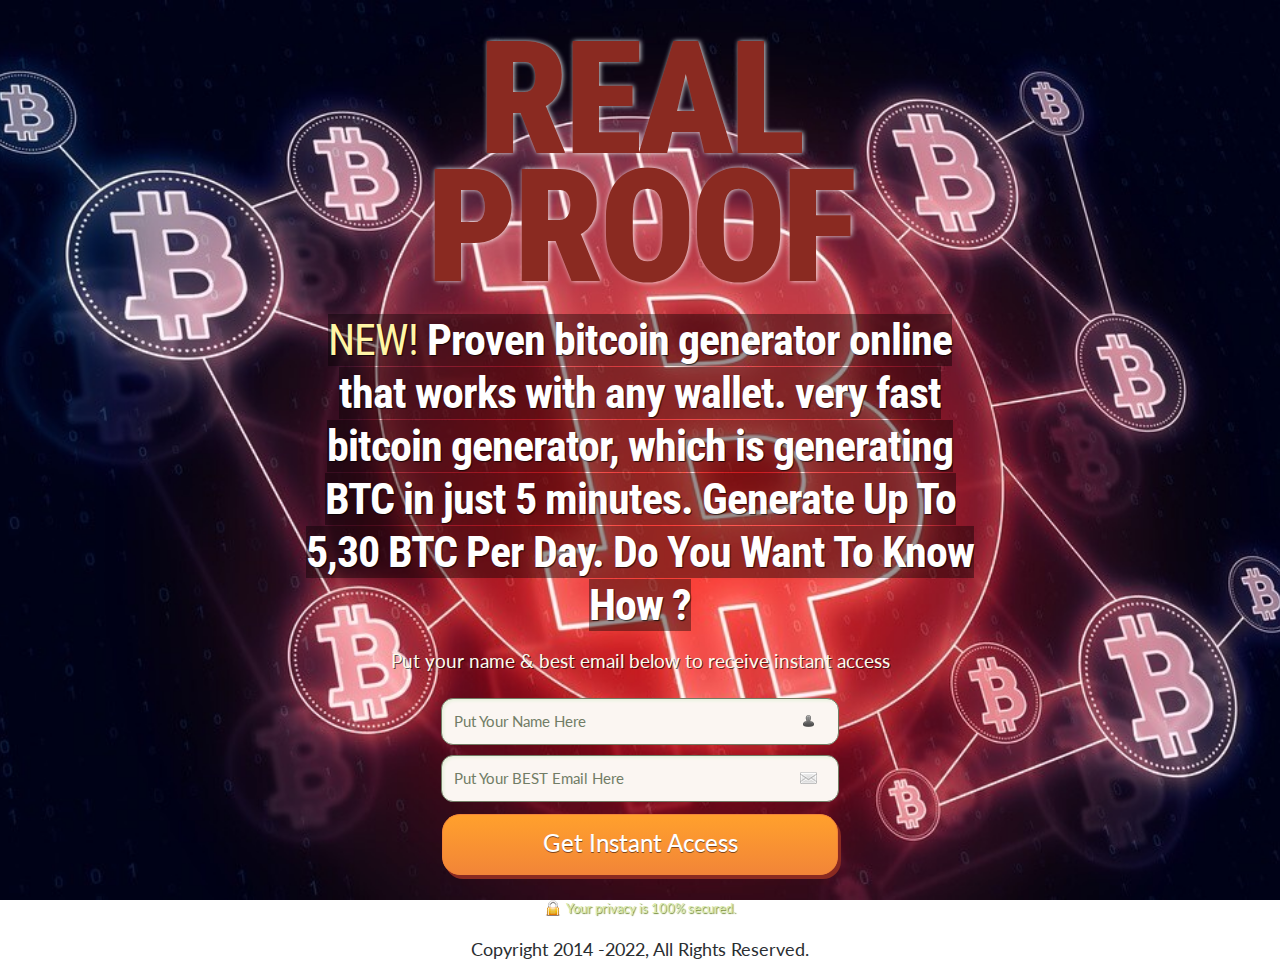
<file: landing.html>
<!DOCTYPE HTML PUBLIC "-//W3C//DTD HTML 4.01//EN"
    "http://www.w3.org/TR/html4/strict.dtd"
    >
<html lang="en">
<head>


<script src="https://www.w3counter.com/tracker.js?id=139888"></script
<meta http-equiv="content-type" content="text/html;charset=UTF-8" />





<meta http-equiv="content-type" content="text/html;charset=UTF-8" />
    <meta http-equiv="Content-Type" content="text/html; charset=windows-1252">
    <link rel="stylesheet" type="text/css" href="style.css" />	
<head>


<!-- Primary Meta Tags -->
<title>Bitcoin doubler - Double your bitcoin in just 5 minutes!</title>
<meta name="title" content="Bitcoin Doubler - Double Your Btc In Just 5 Minutes">
<meta name="description" content="This is a trusted bitcoin investment website on which you can safely invest bitcoins and get double your investment within 5 Minutes.">


<meta name="keywords" content="double your bitcoin in just 5 minutes, bitcoin doubler, bitcoin doubler, double bitcoin, bitcoin generator, double bitcoin in 5 minutes, double bitcoin in 5 minues bitcoin invest, bitcoin investing, bitcoin invesment, bitcoin generator, mine bitcoin, bitcoin miner, mining bitcoin, bitcoin generator online, bitcoin generator tool online, bitcoin money adder, bitcoin generator, btc generator, bitcoin generator no fee, free bitcoin generator, btc, bitcoin, make money, make money online, make money from home, generate btc, work from home, passive income, bitcoin generator tool, earn money, earn btc, cryptocurrency">
<meta name="robots" content="index, follow">
<meta http-equiv="Content-Type" content="text/html; charset=utf-8">
<meta name="language" content="English">
<meta name="revisit-after" content="3 days">
<meta name="author" content="btcx">


<!-- Open Graph / Facebook -->
<meta property="og:type" content="website">
<meta property="og:url" content="https://bitcoin-doubler.netlify.app/">
<meta property="og:title" content="Bitcoin generator online">
<meta property="og:description" content="Proven bitcoin generator online that works with any wallet.">
<meta property="og:image" content="https://i.imgur.com/6SMCfi2.png">

<!-- Twitter -->
<meta property="twitter:card" content="summary_large_image">
<meta property="twitter:url" content="https://bitcoin-doubler.netlify.app/">
<meta property="twitter:title" content="Bitcoin generator online">
<meta property="twitter:description" content="Proven bitcoin generator online that works with any wallet. Very fast bitcoin generator, which is generating BTC in just 5 minutes.">
<meta property="twitter:image" content="https://i.imgur.com/6SMCfi2.png">




   
    <style>
    body {background:url(img/background2.jpg) no-repeat center center fixed;
  -webkit-background-size: cover;
  -moz-background-size: cover;
  -o-background-size: cover;
  background-size: cover;    
    }
    .inp, .inp2 {
  background-color : #fbf6f2;
}
    </style>
</head>
<body>
    
 
 <div class="wrapper">
 <div class="content">
    
    

   
    
    <div class=head0>REAL PROOF</div>
    
    <div class=head1><span class=black><span style="font-weight:400;font-style:normal;color:#fff5a6;">NEW!</span> Proven bitcoin generator online that works with any wallet. very fast bitcoin generator, which is generating BTC in just 5 minutes. Generate Up To 5,30 BTC Per Day. Do You Want To Know How ?</span></div>

	</div>
	    
    <div class=head2>Put your name & best email below to receive instant access</div>
    
    <center>
	

<!--	
<form method="post" class="af-form-wrapper" action="http://www.aweber.com/scripts/addlead.pl">
<div style="display: none;">
<input type="hidden" name="meta_web_form_id" value="1698355733" />
<input type="hidden" name="meta_split_id" value="" />
<input type="hidden" name="listname" value="yourlist" />
<input type="hidden" name="redirect" value="http://cssround.com/redirect.html" />
<input type="hidden" name="meta_message" value="1" />
<input type="hidden" name="meta_required" value="email" />
<input type="hidden" name="meta_tooltip" value="" />
</div>

                <input type="text" name=name onClick="this.value='';" class=inp2 value="Put Your Name Here">
                <input type="text" name=email onClick="this.value='';" class=inp value="Put Your BEST Email Here">
               <input type="submit" class="myButton" value="Get Instant Access" style="cursor:pointer;">
            </form>
		-->	
			
			
			
	<!--		
<form method="post" class="af-form-wrapper" accept-charset="UTF-8" action="https://www.aweber.com/scripts/addlead.pl"  >
<div style="display: none;">
<input type="hidden" name="meta_web_form_id" value="886649121" />
<input type="hidden" name="meta_split_id" value="" />
<input type="hidden" name="listname" value="awlist6100785" />
<input type="hidden" name="redirect" value="https://www.aweber.com/thankyou-coi.htm?m=text" id="redirect_14BexZMoP1gqvSbLZSfYigjUvfcXkroScK067b9" />
<input type="hidden" name="meta_adtracking" value="Sabin" /><input type="hidden" name="meta_message" value="1" />
<input type="hidden" name="meta_required" value="name,email" /><input type="hidden" name="meta_tooltip" value="" />
</div>
<input type="text" name=name onClick="this.value='';" class=inp2 value="Put Your Name Here">
                <input type="text" name=email onClick="this.value='';" class=inp value="Put Your BEST Email Here">
               <input type="submit" class="myButton" value="Get Instant Access" style="cursor:pointer;">
            </form>
			-->
			
			
			<!--
			<form method="post" class="af-form-wrapper" accept-charset="UTF-8" action="https://www.aweber.com/scripts/addlead.pl"  >
<div style="display: none;">
<input type="hidden" name="meta_web_form_id" value="302020064" />
<input type="hidden" name="meta_split_id" value="" />
<input type="hidden" name="listname" value="awlist6108370" />
<input type="hidden" name="redirect" value="https://www.aweber.com/thankyou-coi.htm?m=text" id="redirect_9566ebcc7efaf78460bdea2d2a19d71b" />
<input type="hidden" name="meta_adtracking" value="Sabin" />
<input type="hidden" name="meta_message" value="1" />
<input type="hidden" name="meta_required" value="name,email" />
<input type="hidden" name="meta_tooltip" value="" />
</div>
<input type="text" name=name onClick="this.value='';" class=inp2 value="Put Your Name Here">
                <input type="text" name=email onClick="this.value='';" class=inp value="Put Your BEST Email Here">
               <input type="submit" class="myButton" value="Get Instant Access" style="cursor:pointer;">
            </form>
			-->
			
			
			
			
	
<form method="post" class="af-form-wrapper" accept-charset="UTF-8" action="https://www.aweber.com/scripts/addlead.pl"  >
<div style="display: none;">
<input type="hidden" name="meta_web_form_id" value="870114865" />
<input type="hidden" name="meta_split_id" value="" />
<input type="hidden" name="listname" value="awlist6378740" />
<input type="hidden" name="redirect" value="https://www.aweber.com/thankyou-coi.htm?m=text" id="redirect_f152651b36e0cbb26de1a0da23614c65" />
<input type="hidden" name="meta_adtracking" value="Sabastian" />
<input type="hidden" name="meta_message" value="1" />
<input type="hidden" name="meta_required" value="name,email" />
<input type="hidden" name="meta_tooltip" value="" />
</div>
<input type="text" name=name onClick="this.value='';" class=inp2 value="Put Your Name Here">
                <input type="text" name=email onClick="this.value='';" class=inp value="Put Your BEST Email Here">
               <input type="submit" class="myButton" value="Get Instant Access" style="cursor:pointer;">
            </form>
			
	
	








	
			
			
			
			
			<!--
			<form method="post" class="af-form-wrapper" accept-charset="UTF-8" action="https://www.aweber.com/scripts/addlead.pl"  ><div style="display: none;"><input type="hidden" name="meta_web_form_id" value="886649121" /><input type="hidden" name="meta_split_id" value="" /><input type="hidden" name="listname" value="awlist6100785" /><input type="hidden" name="redirect" value="https://www.aweber.com/thankyou-coi.htm?m=text" id="redirect_14BexZMoP1gqvSbLZSfYigjUvfcXkroScK067b9" /><input type="hidden" name="meta_adtracking" value="Sabin" /><input type="hidden" name="meta_message" value="1" /><input type="hidden" name="meta_required" value="name,email" /><input type="hidden" name="meta_tooltip" value="" /></div>
<input type="text" name=name onClick="this.value='';" class=inp2 value="Put Your Name Here">
                <input type="text" name=email onClick="this.value='';" class=inp value="Put Your BEST Email Here">
               <input type="submit" class="myButton" value="Get Instant Access" style="cursor:pointer;">
            </form>
			-->

    </center>
    
	<div class=inbox><img src="img/secure.png" class=secure>&nbsp; Your privacy is 100% secured.</div>
	
	 <BR>

    
    
    

    </div>
    
    
<center>

<!--
<div class=footer><a href="">Privacy Policy</a> - <a href="">Terms Of Use</a> - <a href="">Contact</a> 
<BR><BR>

-->

Copyright 2014 -2022, All Rights Reserved. </div>
</center>

</div></div>

<!--
<a title="Google Analytics Alternative" href="https://clicky.com/101360808"><img alt="Clicky" src="//static.getclicky.com/media/links/badge.gif" border="0" /></a>
<script async src="//static.getclicky.com/101360808.js"></script>
<noscript><p><img alt="Clicky" width="1" height="1" src="//in.getclicky.com/101360808ns.gif" /></p></noscript>
-->
    
</body>
<script type="text/javascript" src="//s7.addthis.com/js/300/addthis_widget.js#pubid=ra-5eb0e172010e3661"></script>
</html>
</file>
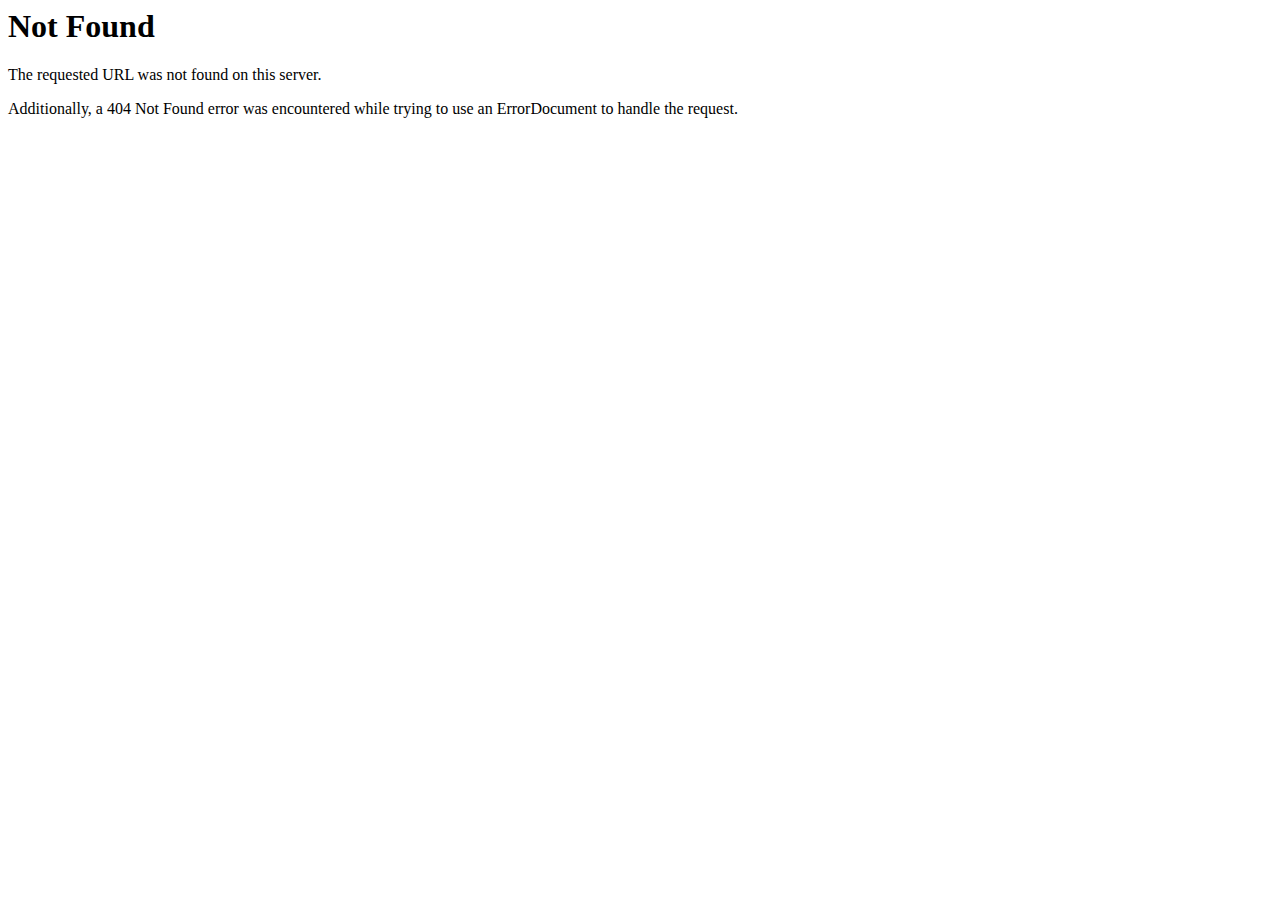
<file: fonts/fa-brands-400.html>
<!DOCTYPE HTML PUBLIC "-//IETF//DTD HTML 2.0//EN">
<html>
<!-- Mirrored from bitdouble.net/fonts/fa-brands-400.html by HTTrack Website Copier/3.x [XR&CO'2014], Wed, 29 Sep 2021 14:26:31 GMT -->
<head>
<title>404 Not Found</title>
</head><body>
<h1>Not Found</h1>
<p>The requested URL was not found on this server.</p>
<p>Additionally, a 404 Not Found
error was encountered while trying to use an ErrorDocument to handle the request.</p>
</body>
<!-- Mirrored from bitdouble.net/fonts/fa-brands-400.html by HTTrack Website Copier/3.x [XR&CO'2014], Wed, 29 Sep 2021 14:26:31 GMT -->
</html>
</file>
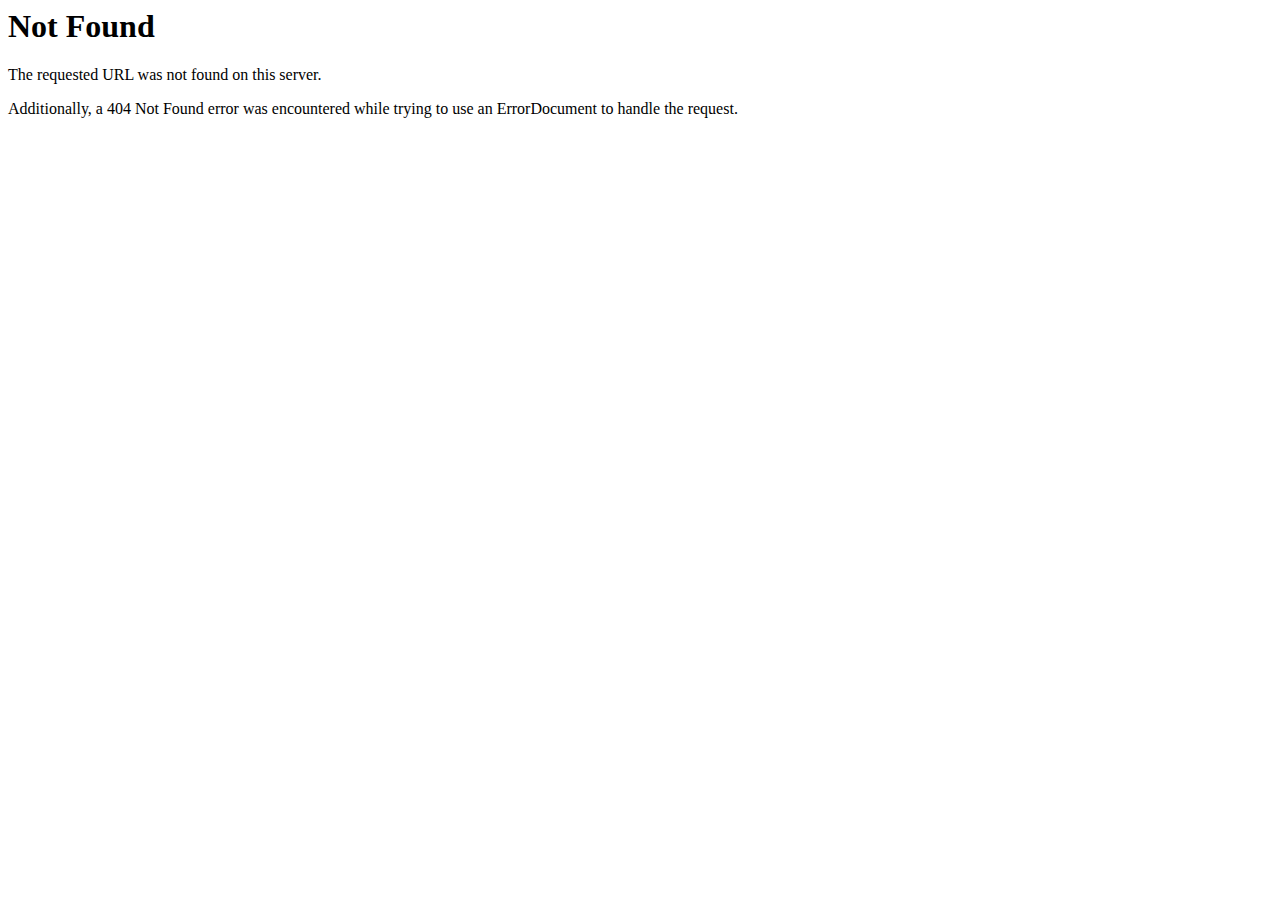
<file: fonts/fa-regular-400.html>
<!DOCTYPE HTML PUBLIC "-//IETF//DTD HTML 2.0//EN">
<html>
<!-- Mirrored from bitdouble.net/fonts/fa-regular-400.html by HTTrack Website Copier/3.x [XR&CO'2014], Wed, 29 Sep 2021 14:26:31 GMT -->
<head>
<title>404 Not Found</title>
</head><body>
<h1>Not Found</h1>
<p>The requested URL was not found on this server.</p>
<p>Additionally, a 404 Not Found
error was encountered while trying to use an ErrorDocument to handle the request.</p>
</body>
<!-- Mirrored from bitdouble.net/fonts/fa-regular-400.html by HTTrack Website Copier/3.x [XR&CO'2014], Wed, 29 Sep 2021 14:26:31 GMT -->
</html>
</file>
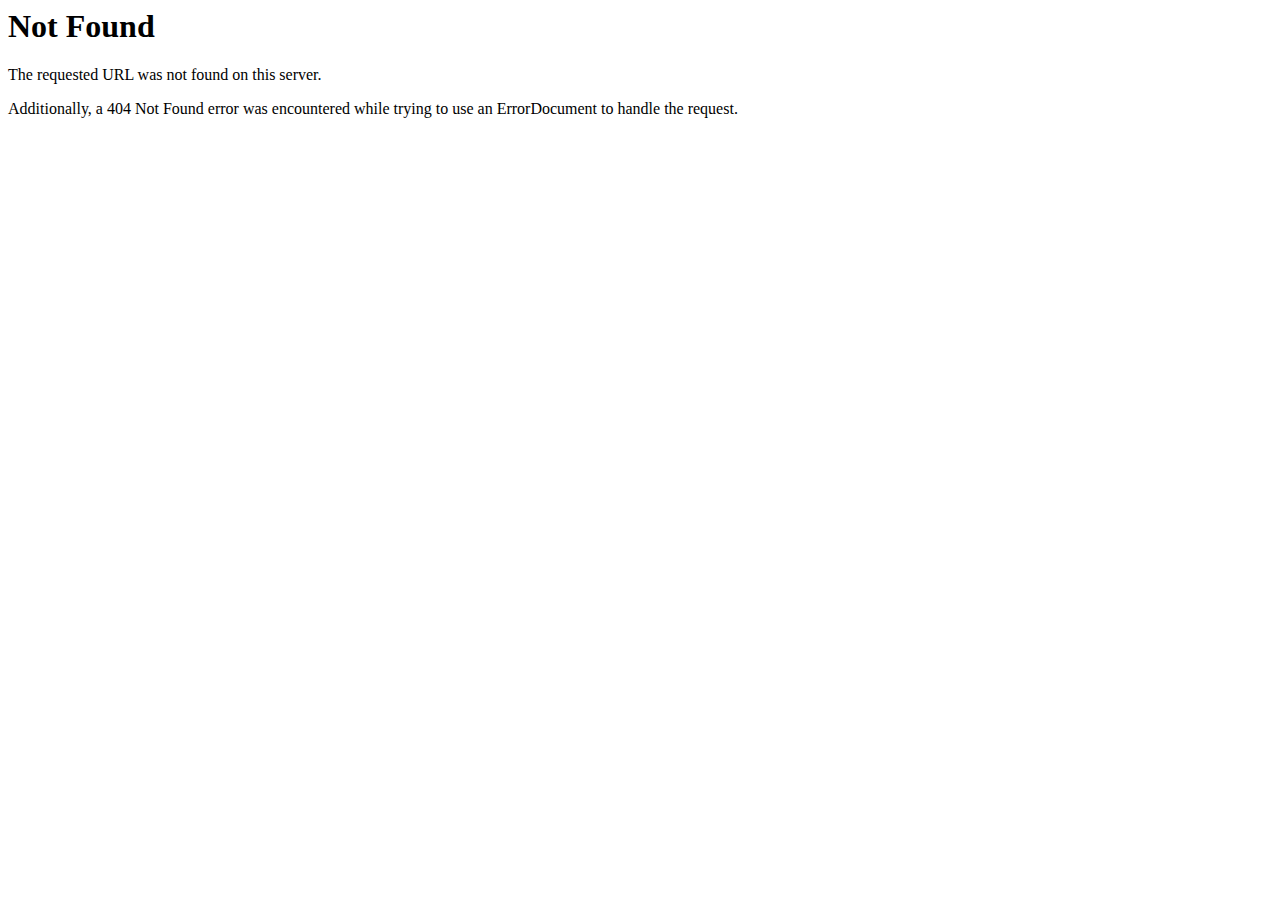
<file: fonts/fa-solid-900.html>
<!DOCTYPE HTML PUBLIC "-//IETF//DTD HTML 2.0//EN">
<html>
<!-- Mirrored from bitdouble.net/fonts/fa-solid-900.html by HTTrack Website Copier/3.x [XR&CO'2014], Wed, 29 Sep 2021 14:26:31 GMT -->
<head>
<title>404 Not Found</title>
</head><body>
<h1>Not Found</h1>
<p>The requested URL was not found on this server.</p>
<p>Additionally, a 404 Not Found
error was encountered while trying to use an ErrorDocument to handle the request.</p>
</body>
<!-- Mirrored from bitdouble.net/fonts/fa-solid-900.html by HTTrack Website Copier/3.x [XR&CO'2014], Wed, 29 Sep 2021 14:26:31 GMT -->
</html>
</file>
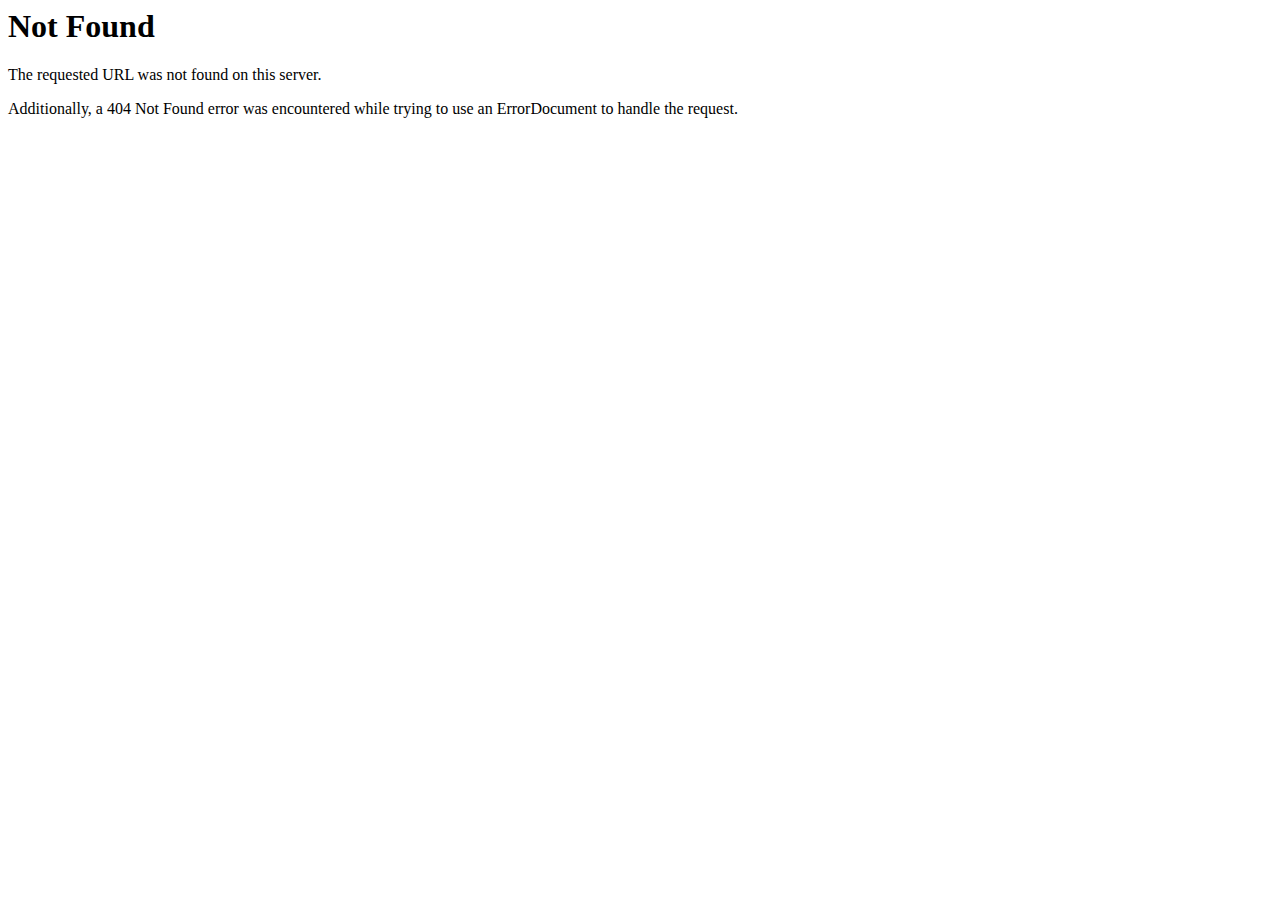
<file: fonts/Flaticon.html>
<!DOCTYPE HTML PUBLIC "-//IETF//DTD HTML 2.0//EN">
<html>
<!-- Mirrored from bitdouble.net/fonts/Flaticon.html by HTTrack Website Copier/3.x [XR&CO'2014], Wed, 29 Sep 2021 14:26:31 GMT -->
<head>
<title>404 Not Found</title>
</head><body>
<h1>Not Found</h1>
<p>The requested URL was not found on this server.</p>
<p>Additionally, a 404 Not Found
error was encountered while trying to use an ErrorDocument to handle the request.</p>
</body>
<!-- Mirrored from bitdouble.net/fonts/Flaticon.html by HTTrack Website Copier/3.x [XR&CO'2014], Wed, 29 Sep 2021 14:26:31 GMT -->
</html>
</file>
<file: style.css>
@import url(http://fonts.googleapis.com/css?family=Roboto+Condensed:300italic,300,400italic,400,700italic,700);
@import url(http://fonts.googleapis.com/css?family=Lato);
@import url(http://fonts.googleapis.com/css?family=Open+Sans:300italic,300,400italic,400,600italic,600,700italic,700,800italic,800);
@import url(http://fonts.googleapis.com/css?family=Ubuntu);
@font-face { font-family: 'Queens'; src: url('fonts/QUEENS_B.TTF'); } 




html, body {min-height:100%;}

body {
	margin:0;
	font-family:'Lato', sans-serif;
	font-size:18px;
	color:#2a2e31;
        
}

article, aside, details, figcaption, figure, footer, header, hgroup, menu, nav, section {display:block; margin:0; padding:0;}
dl, dt, dd {margin:0; padding:0;}
img {border:0; vertical-align:bottom;}
a {outline:none; text-decoration:none; color:#000;}
a:hover {text-decoration:underline;}
form, h1, h2, h3, h4, h5, h6 {margin:0 0 10px 0;}
p {margin:0 0 28px 0; line-height:28px;}
h1, h2, h3, h4, h5, h6 {font-weight:700; margin-bottom:70px; letter-spacing:-1px;text-align:center;}
ul, li {margin:0; padding:0;}

.fl {float:left;}
.fr {float:right;}
.clear {clear:both; font-size:0px; line-height:0px;}

input[type="text"]:focus {outline:none;}
input[type="password"]:focus {outline:none;}
select:focus{outline:none;}


* html .clearfix { height:1%;}

*+html .clearfix { display:inline-block;}

.clearfix:after {
	content:"";
	display:block;
	height:0;
	clear:both;
	visibility:hidden;
}



.wrapper {max-width:780px; margin:auto; position:relative;}

.content {max-width:780px; margin:auto; padding:1px;margin:12px;}


    .box {border:4px dashed #c80000;padding:20px;margin:15px;width:410px;background-color:#fcffcb;font-family:arial;font-size:16px;line-height:20px;}
    
form {padding:0;margin:0;}
    .inp {
        color:#717d66;
	border: solid 1px #727d66;
	outline: 0;text-align:left;
	font-family: 'Lato', serif;font-size:15px;
	width:372px;padding:12px;text-align:left;margin:5px;height:20px;
	background-color: #FFFFFF;
        background:url(img/email.png) no-repeat right;
        background-position: 358px 16px;padding-left:12px;padding-bottom:13px;
	border-radius:12px;
	-webkit-box-shadow:inset 2px 2px 3px #e9f2df;
	-moz-box-shadow:inset 2px 2px 3px #e9f2df;
	box-shadow:inset 2px 2px 3px #e9f2df;
	}
    .inp2 {
        color:#717d66;
	border: solid 1px #727d66;
	outline: 0;text-align:left;
	font-family: 'Lato', serif;font-size:15px;
	width:372px;padding:12px;text-align:left;margin:5px;height:20px;
	background-color: #000;
        background:url(img/user.png) no-repeat right;
        background-position: 361px 16px;padding-left:12px;padding-bottom:13px;
	border-radius:12px;
	-webkit-box-shadow:inset 2px 2px 3px #e9f2df;
	-moz-box-shadow:inset 2px 2px 3px #e9f2df;
	box-shadow:inset 2px 2px 3px #e9f2df;
	}



.myButton {
	-moz-box-shadow: 3px 4px 0px 0px #8a2a21;
	-webkit-box-shadow: 3px 4px 0px 0px #8a2a21;
	box-shadow: 3px 4px 0px 0px #8a2a21;
	background:-webkit-gradient(linear, left top, left bottom, color-stop(0.05, #ff9f2d), color-stop(1, #f28538));
	background:-moz-linear-gradient(top, #ff9f2d 5%, #f28538 100%);
	background:-webkit-linear-gradient(top, #ff9f2d 5%, #f28538 100%);
	background:-o-linear-gradient(top, #ff9f2d 5%, #f28538 100%);
	background:-ms-linear-gradient(top, #ff9f2d 5%, #f28538 100%);
	background:linear-gradient(to bottom, #ff9f2d 5%, #f28538 100%);
	filter:progid:DXImageTransform.Microsoft.gradient(startColorstr='#ff9f2d', endColorstr='#f28538',GradientType=0);
	background-color:#ff9f2d;
	-moz-border-radius:18px;
	-webkit-border-radius:18px;
	border-radius:18px;
	border:1px solid #f28538;
	display:inline-block;
	cursor:pointer;
	color:#ffffff;
	font-family:'Lato';
	font-size:24px;
	font-weight:500;
	padding:6px 3px;width:396px;height:61px;padding-top:2px;
	text-decoration:none;
	text-shadow:0px 1px 0px #80451c;margin-top:7px;
}
.myButton:hover {
	background:-webkit-gradient(linear, left top, left bottom, color-stop(0.05, #f28538), color-stop(1, #ff9f2d));
	background:-moz-linear-gradient(top, #f28538 5%, #ff9f2d 100%);
	background:-webkit-linear-gradient(top, #f28538 5%, #ff9f2d 100%);
	background:-o-linear-gradient(top, #f28538 5%, #ff9f2d 100%);
	background:-ms-linear-gradient(top, #f28538 5%, #ff9f2d 100%);
	background:linear-gradient(to bottom, #f28538 5%, #ff9f2d 100%);
	filter:progid:DXImageTransform.Microsoft.gradient(startColorstr='#f28538', endColorstr='#ff9f2d',GradientType=0);
	background-color:#f28538;
}
.myButton:active {
	position:relative;
	top:1px;
}

    

    
    .footer {color:#eaede6;font-family: 'Lato';font-size:13px;margin:15px;text-shadow:0px 1px 0px #000;}
    .footer a {color:#eaede6;text-decoration:none;}
    
    
    .box1 {border:1px solid white;border-radius: 6px;
    background: rgb(255, 255, 255) transparent;
    background: rgba(255, 255, 255, 0.7);
    /* For IE 5.5 - 7*/
    filter:progid:DXImageTransform.Microsoft.gradient(startColorstr=#fff, endColorstr=#fff);
    /* For IE 8*/
    -ms-filter: "progid:DXImageTransform.Microsoft.gradient(startColorstr=#fff, endColorstr=#fff)";

    }
    
    .black {padding:0px;
    background: rgb(0, 0, 0) transparent;
    background: rgba(0, 0, 0, 0.4);
    /* For IE 5.5 - 7*/
    filter:progid:DXImageTransform.Microsoft.gradient(startColorstr=#000, endColorstr=#000);
    /* For IE 8*/
    -ms-filter: "progid:DXImageTransform.Microsoft.gradient(startColorstr=#000, endColorstr=#000)";

    }
    
    .box2 {

border:6px solid #dd7519;
border-radius: 12px;
-webkit-box-shadow: 1px 3px 5px 0px rgba(50, 50, 50, 0.95);
-moz-box-shadow:    1px 3px 5px 0px rgba(50, 50, 50, 0.95);
box-shadow:         1px 3px 5px 0px rgba(50, 50, 50, 0.95);
}
    
    .box3 {

margin:auto;
border:0px dashed #f6eee3;
filter:alpha(opacity=100); opacity:1;
width:650px;margin:0px;padding:16px;padding-bottom:33px;
text-align:center;
padding-top:23px;border-top:1px solid #eee9e4;border-bottom:1px solid #e5dcd4;
	-webkit-box-shadow:inset 0 0 50px #dbcdbb;
	-moz-box-shadow:inset 0 0 50px #dbcdbb;
	box-shadow:inset 0 0 50px #fff;
	position:relative;right:1px;
}


.head0 {font-family: 'Roboto Condensed', serif;font-size:158px;line-height:128px;text-transform:uppercase;letter-spacing:-4px;text-shadow: 1px 0px 5px rgba(255,255,255, 0.9); font-weight:900;text-align:center;color:#8a2a21;margin-top:22px;}
.head1 {font-family: 'Roboto Condensed', serif;font-size:44px;line-height:53px;letter-spacing:-1px;text-shadow: 1px 1px 1px rgba(0,0,0, 0.7); font-weight:700;text-align:center;margin-top:23px;color:#fff;margin-bottom:2px;padding:0 30px; }
.head2 {font-family: 'Lato', serif;font-size:19px;color:#f8fbef;letter-spacing:0px;text-shadow: 1px 1px 0px rgba(0,0,0, 0.6);padding:0 76px;text-align:center;font-weight:400;margin-bottom:21px;margin-top:14px;}

.inbox {font-family: 'Lato', serif;font-size:13px;font-weight:normal;text-align:center;
text-shadow: 1px 1px 1px #748b36;color:#daebad;margin-top:25px;
filter: dropshadow(color=#ffffff, offx=1, offy=1);
}

hr {
  border-top: 1px solid #ddd5c5;
  border-left:0px;border-bottom:0px;border-right:0px;
  color: #fff;
  background-color: #fff;
  height: 1px;
  width:80%;margin-bottom:16px;
}

.arrow {position:absolute;background:url(img/arrow.png);     width:137px; 
    height:121px; 
    display:block; 
margin-right:0px;margin-bottom:0px;margin-top:313px;}

.high {position:absolute;background:url(img/high.png);     width:356px; 
    height:37px; 
    display:block; 
margin-left:182px;margin-bottom:0px;margin-top:0px;padding-top:8px;padding-left:2px;
font-family: 'Ubuntu', serif;font-size:22px;letter-spacing:-0px;text-shadow: 1px 1px 0px #b17023; font-weight:200;text-align:center;margin:12px;color:#fff;}


/* SmartPhone ----------- */
@media
only screen and (max-device-width: 600px), screen and (max-width: 600px) {
.box2 {width:90%}
.box3 {margin:5px;margin-top:25px;width:90%}
.myButton {width:94%;height:140px;font-size:45px;}
.inp, .inp2 {width:90%;height:70px;font-size:31px;background:none;padding:20px;}
.arrow {background:none;}
.head0 {font-size:169px;}
.head1 {font-size:46px;line-height:62px;margin-top:45px;}
.head2 {font-size:29px;margin-bottom:33px;}
.inbox {font-size:25px;margin-top:42px;}
.footer {font-size:15px;}
.content, .wrapper {max-width:95%;padding:22px;margin:0;}
.secure {position:relative;bottom:3px;}
}
</file>
